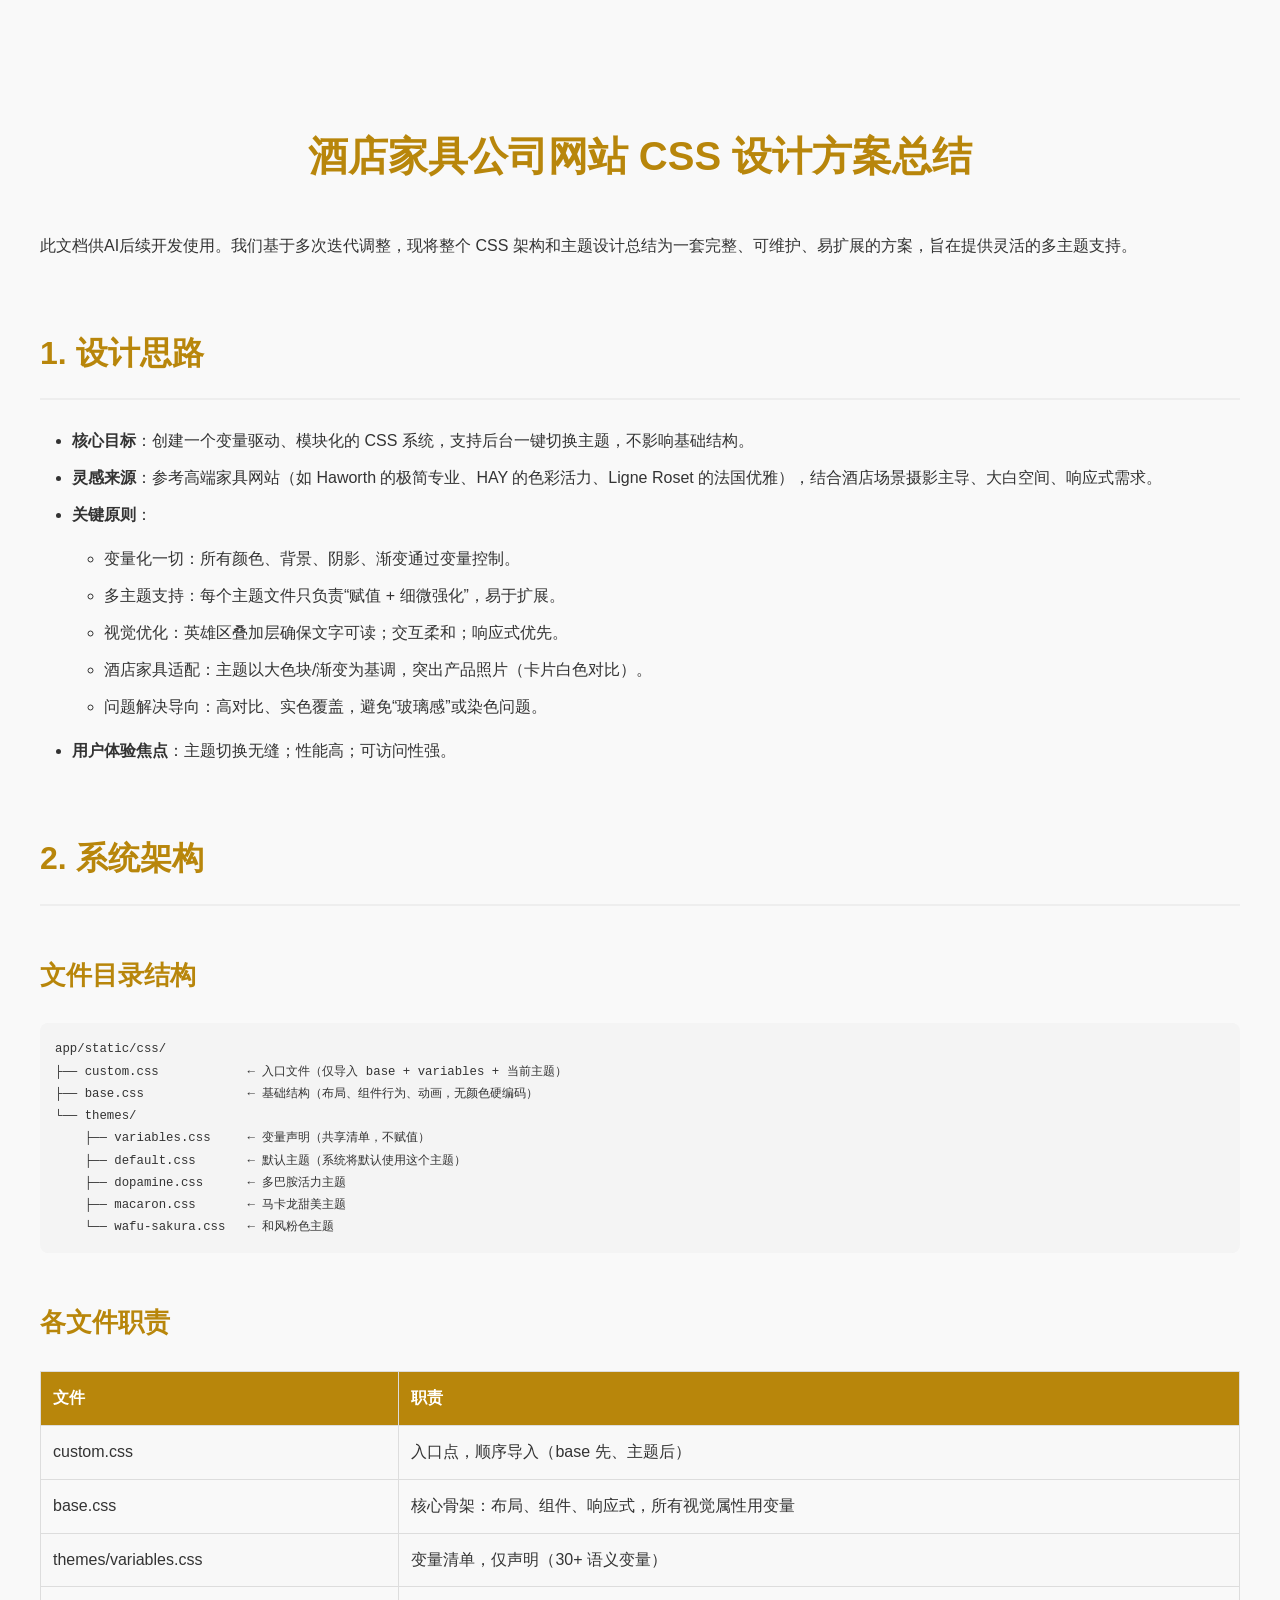
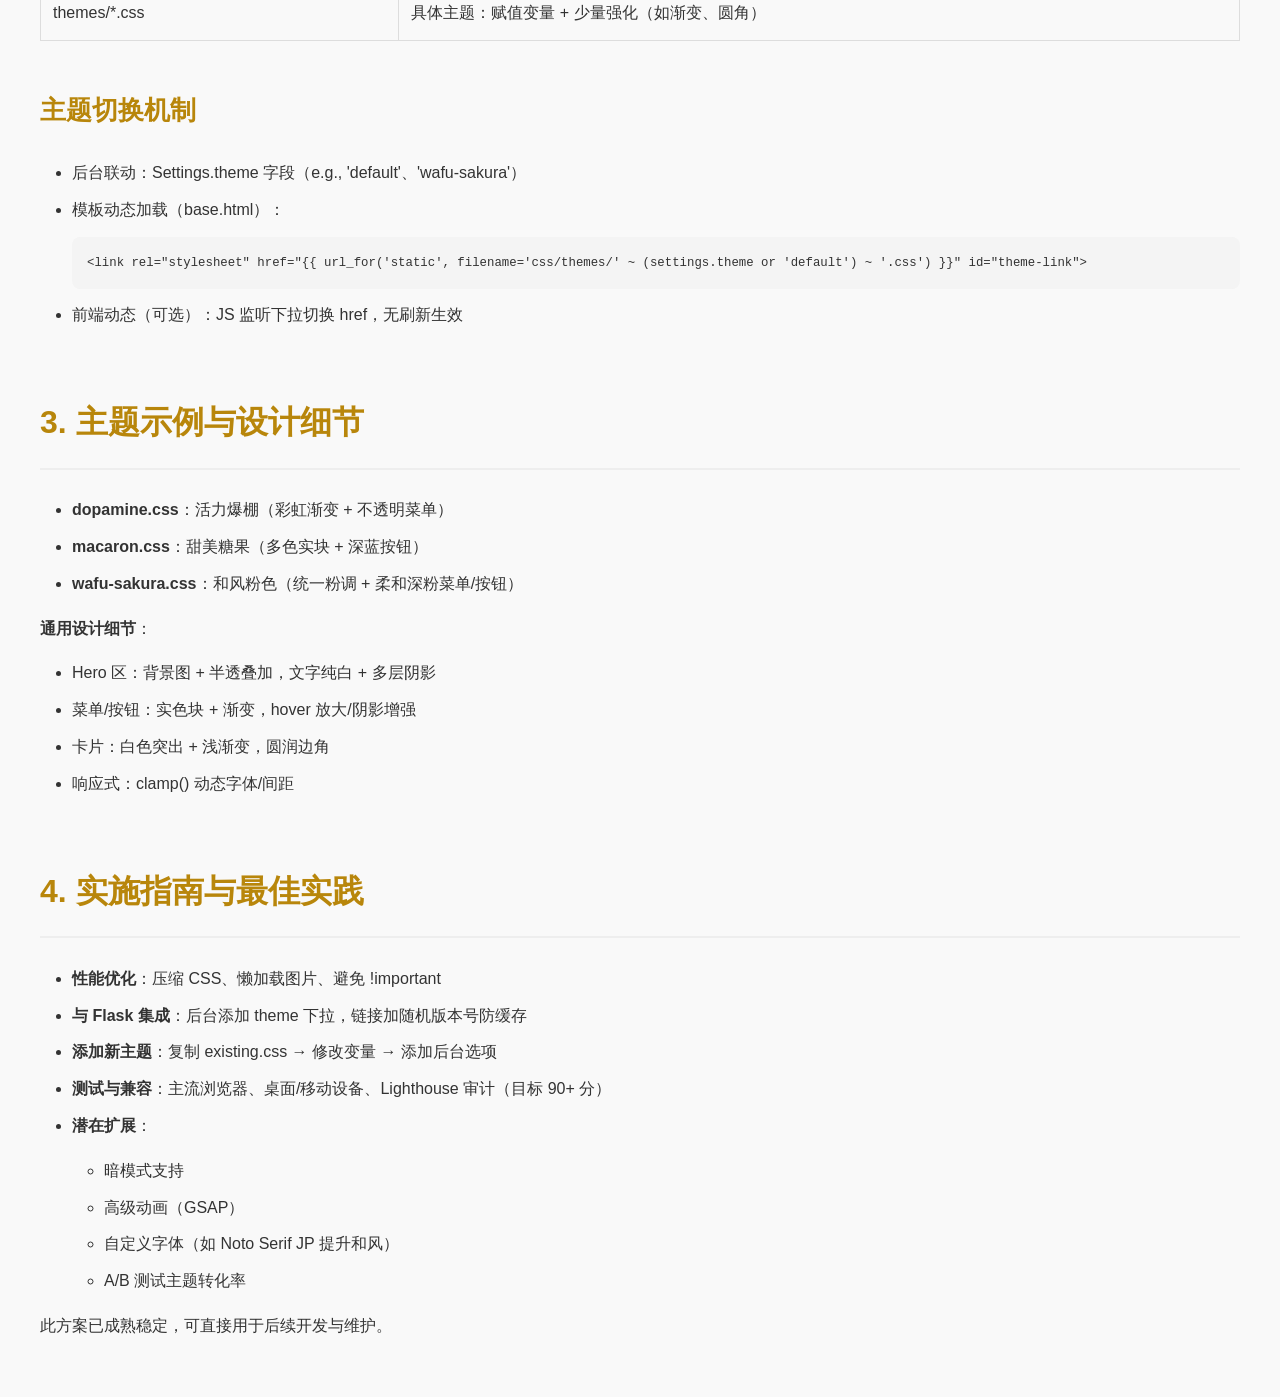
<file: docs for AI/css system.html>
<!DOCTYPE html>
<html lang="zh">
<head>
    <meta charset="UTF-8">
    <meta name="viewport" content="width=device-width, initial-scale=1.0">
    <title>网站 CSS 设计方案总结</title>
    <style>
        body {
            font-family: "PingFang SC", "Helvetica Neue", Helvetica, Arial, sans-serif;
            line-height: 1.8;
            color: #333;
            background: #f9f9f9;
            margin: 0;
            padding: 40px;
            max-width: 1200px;
            margin: 0 auto;
        }
        h1, h2, h3, h4 {
            color: #B8860B;
            margin-top: 2em;
        }
        h1 {
            font-size: 2.5rem;
            text-align: center;
            margin-bottom: 1em;
        }
        h2 {
            font-size: 2rem;
            border-bottom: 2px solid #eee;
            padding-bottom: 0.5em;
        }
        h3 {
            font-size: 1.6rem;
            margin-top: 1.8em;
        }
        pre {
            background: #f4f4f4;
            padding: 15px;
            border-radius: 8px;
            overflow-x: auto;
            font-size: 0.95em;
        }
        code {
            background: #f0f0f0;
            padding: 2px 6px;
            border-radius: 4px;
        }
        ul, ol {
            margin: 1em 0;
            padding-left: 2em;
        }
        li {
            margin: 0.5em 0;
        }
        table {
            width: 100%;
            border-collapse: collapse;
            margin: 1.5em 0;
        }
        th, td {
            border: 1px solid #ddd;
            padding: 12px;
            text-align: left;
        }
        th {
            background: #B8860B;
            color: white;
        }
        tr:nth-child(even) {
            background: #f8f8f8;
        }
    </style>
</head>
<body>

<h1>酒店家具公司网站 CSS 设计方案总结</h1>

<p>此文档供AI后续开发使用。我们基于多次迭代调整，现将整个 CSS 架构和主题设计总结为一套完整、可维护、易扩展的方案，旨在提供灵活的多主题支持。</p>

<h2>1. 设计思路</h2>
<ul>
    <li><strong>核心目标</strong>：创建一个变量驱动、模块化的 CSS 系统，支持后台一键切换主题，不影响基础结构。</li>
    <li><strong>灵感来源</strong>：参考高端家具网站（如 Haworth 的极简专业、HAY 的色彩活力、Ligne Roset 的法国优雅），结合酒店场景摄影主导、大白空间、响应式需求。</li>
    <li><strong>关键原则</strong>：
        <ul>
            <li>变量化一切：所有颜色、背景、阴影、渐变通过变量控制。</li>
            <li>多主题支持：每个主题文件只负责“赋值 + 细微强化”，易于扩展。</li>
            <li>视觉优化：英雄区叠加层确保文字可读；交互柔和；响应式优先。</li>
            <li>酒店家具适配：主题以大色块/渐变为基调，突出产品照片（卡片白色对比）。</li>
            <li>问题解决导向：高对比、实色覆盖，避免“玻璃感”或染色问题。</li>
        </ul>
    </li>
    <li><strong>用户体验焦点</strong>：主题切换无缝；性能高；可访问性强。</li>
</ul>

<h2>2. 系统架构</h2>

<h3>文件目录结构</h3>
<pre>
app/static/css/
├── custom.css            ← 入口文件（仅导入 base + variables + 当前主题）
├── base.css              ← 基础结构（布局、组件行为、动画，无颜色硬编码）
└── themes/
    ├── variables.css     ← 变量声明（共享清单，不赋值）
    ├── default.css       ← 默认主题（系统将默认使用这个主题）
    ├── dopamine.css      ← 多巴胺活力主题
    ├── macaron.css       ← 马卡龙甜美主题
    └── wafu-sakura.css   ← 和风粉色主题
</pre>

<h3>各文件职责</h3>
<table>
    <tr><th>文件</th><th>职责</th></tr>
    <tr><td>custom.css</td><td>入口点，顺序导入（base 先、主题后）</td></tr>
    <tr><td>base.css</td><td>核心骨架：布局、组件、响应式，所有视觉属性用变量</td></tr>
    <tr><td>themes/variables.css</td><td>变量清单，仅声明（30+ 语义变量）</td></tr>
    <tr><td>themes/*.css</td><td>具体主题：赋值变量 + 少量强化（如渐变、圆角）</td></tr>
</table>

<h3>主题切换机制</h3>
<ul>
    <li>后台联动：Settings.theme 字段（e.g., 'default'、'wafu-sakura'）</li>
    <li>模板动态加载（base.html）：
        <pre>&lt;link rel="stylesheet" href="{{ url_for('static', filename='css/themes/' ~ (settings.theme or 'default') ~ '.css') }}" id="theme-link"&gt;</pre>
    </li>
    <li>前端动态（可选）：JS 监听下拉切换 href，无刷新生效</li>
</ul>

<h2>3. 主题示例与设计细节</h2>
<ul>
    <li><strong>dopamine.css</strong>：活力爆棚（彩虹渐变 + 不透明菜单）</li>
    <li><strong>macaron.css</strong>：甜美糖果（多色实块 + 深蓝按钮）</li>
    <li><strong>wafu-sakura.css</strong>：和风粉色（统一粉调 + 柔和深粉菜单/按钮）</li>
</ul>

<p><strong>通用设计细节</strong>：</p>
<ul>
    <li>Hero 区：背景图 + 半透叠加，文字纯白 + 多层阴影</li>
    <li>菜单/按钮：实色块 + 渐变，hover 放大/阴影增强</li>
    <li>卡片：白色突出 + 浅渐变，圆润边角</li>
    <li>响应式：clamp() 动态字体/间距</li>
</ul>

<h2>4. 实施指南与最佳实践</h2>
<ul>
    <li><strong>性能优化</strong>：压缩 CSS、懒加载图片、避免 !important</li>
    <li><strong>与 Flask 集成</strong>：后台添加 theme 下拉，链接加随机版本号防缓存</li>
    <li><strong>添加新主题</strong>：复制 existing.css → 修改变量 → 添加后台选项</li>
    <li><strong>测试与兼容</strong>：主流浏览器、桌面/移动设备、Lighthouse 审计（目标 90+ 分）</li>
    <li><strong>潜在扩展</strong>：
        <ul>
            <li>暗模式支持</li>
            <li>高级动画（GSAP）</li>
            <li>自定义字体（如 Noto Serif JP 提升和风）</li>
            <li>A/B 测试主题转化率</li>
        </ul>
    </li>
</ul>

<p>此方案已成熟稳定，可直接用于后续开发与维护。</p>

</body>
</html>
</file>
